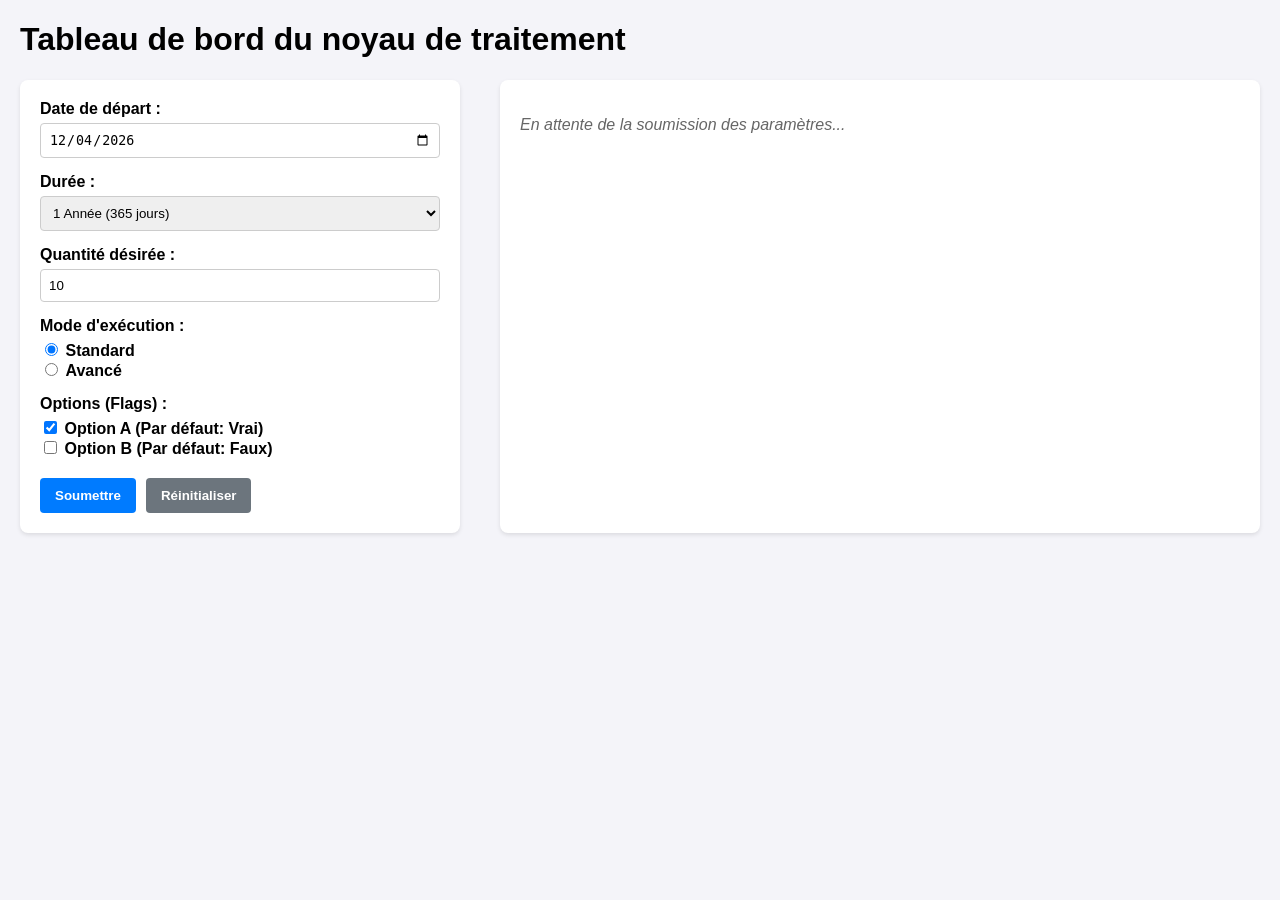
<file: proto/dashboard/templates/index.html>
<!DOCTYPE html>
<html lang="fr">
<head>
    <meta charset="UTF-8">
    <meta name="viewport" content="width=device-width, initial-scale=1.0">
    <title>Interface Noyau Python</title>
    <style>
        body {
            font-family: Arial, sans-serif;
            margin: 20px;
            background-color: #f4f4f9;
        }
        .container {
            display: flex;
            gap: 40px;
        }
        .left-panel {
            flex: 1;
            background: white;
            padding: 20px;
            border-radius: 8px;
            box-shadow: 0 2px 4px rgba(0,0,0,0.1);
            max-width: 400px;
        }
        .right-panel {
            flex: 1;
            background: white;
            padding: 20px;
            border-radius: 8px;
            box-shadow: 0 2px 4px rgba(0,0,0,0.1);
            min-height: 300px;
        }
        .form-group {
            margin-bottom: 15px;
        }
        label {
            display: block;
            margin-bottom: 5px;
            font-weight: bold;
        }
        input[type="date"], input[type="number"], select {
            width: 100%;
            padding: 8px;
            box-sizing: border-box;
            border: 1px solid #ccc;
            border-radius: 4px;
        }
        .radio-group, .checkbox-group {
            margin-top: 5px;
        }
        .actions {
            margin-top: 20px;
            display: flex;
            gap: 10px;
        }
        button {
            padding: 10px 15px;
            border: none;
            border-radius: 4px;
            cursor: pointer;
            font-weight: bold;
        }
        button[type="submit"] { background-color: #007bff; color: white; }
        button[type="reset"] { background-color: #6c757d; color: white; }
        button:hover { opacity: 0.9; }
        h3, h4 { color: #333; margin-top: 20px; border-bottom: 2px solid #eeeff1; padding-bottom: 5px;}
        ul { padding-left: 20px; }
        li { margin-bottom: 5px; }
    </style>
</head>
<body>

    <h1>Tableau de bord du noyau de traitement</h1>
    
    <div class="container">
        <!-- DIVISION GAUCHE : FORMULAIRE -->
        <div class="left-panel">
            <form id="paramForm" method="GET" action="/api/process">
                
                <div class="form-group">
                    <label for="start_date">Date de départ :</label>
                    <input type="date" id="start_date" name="start_date" required>
                </div>

                <div class="form-group">
                    <label for="duration_days">Durée :</label>
                    <select id="duration_days" name="duration_days">
                        <option value="7">1 Semaine (7 jours)</option>
                        <option value="28">1 Mois (28 jours)</option>
                        <option value="90">1 Trimestre (90 jours)</option>
                        <option value="365" selected>1 Année (365 jours)</option>
                        <option value="3653">1 Décennie (3653 jours)</option>
                    </select>
                </div>

                <div class="form-group">
                    <label for="quantity">Quantité désirée :</label>
                    <input type="number" id="quantity" name="quantity" value="10" min="1" required>
                </div>

                <div class="form-group">
                    <label>Mode d'exécution :</label>
                    <div class="radio-group">
                        <input type="radio" id="mode1" name="enum_option" value="standard" checked>
                        <label style="display:inline;" for="mode1">Standard</label>
                        <br>
                        <input type="radio" id="mode2" name="enum_option" value="avance">
                        <label style="display:inline;" for="mode2">Avancé</label>
                    </div>
                </div>

                <div class="form-group">
                    <label>Options (Flags) :</label>
                    <div class="checkbox-group">
                        <input type="checkbox" id="flag_feat1" name="flag_feat1" value="true" checked>
                        <label style="display:inline;" for="flag_feat1">Option A (Par défaut: Vrai)</label>
                        <br>
                        <input type="checkbox" id="flag_feat2" name="flag_feat2" value="true">
                        <label style="display:inline;" for="flag_feat2">Option B (Par défaut: Faux)</label>
                    </div>
                </div>

                <div class="actions">
                    <button type="submit">Soumettre</button>
                    <button type="reset" id="resetBtn">Réinitialiser</button>
                </div>
            </form>
        </div>

        <!-- DIVISION DROITE : RÉSULTATS DYNAMIQUES -->
        <div class="right-panel" id="resultPanel">
            <p style="color: #666; font-style: italic;">En attente de la soumission des paramètres...</p>
        </div>
    </div>

    <script>
        // Initialiser la date du jour par défaut dans le formulaire
        document.getElementById('start_date').valueAsDate = new Date();

        const form = document.getElementById('paramForm');
        const resultPanel = document.getElementById('resultPanel');

        form.addEventListener('submit', async (e) => {
            e.preventDefault(); // Empêche le rechargement brutal de la page

            // Récupération des données du formulaire
            const formData = new FormData(form);
            
            // Gestion explicite des boîtiers de sélection (checkboxes non cochées omises par FormData)
            const params = new URLSearchParams();
            params.append('start_date', formData.get('start_date'));
            params.append('duration_days', formData.get('duration_days'));
            params.append('quantity', formData.get('quantity'));
            params.append('enum_option', formData.get('enum_option'));
            params.append('flag_feat1', document.getElementById('flag_feat1').checked);
            params.append('flag_feat2', document.getElementById('flag_feat2').checked);

            // 1. Construit l'URL avec les paramètres visibles (Requête GET)
            const apiUrl = `/api/process?${params.toString()}`;
            
            // Optionnel : Met à jour la barre d'adresse du navigateur pour voir les paramètres
            window.history.pushState({}, '', `?${params.toString()}`);

            try {
                // 2. Envoi de la requête au serveur FastAPI
                const response = await fetch(apiUrl);
                if (!response.ok) throw new Error("Erreur serveur lors de la récupération");
                
                const jsonResult = await response.json();

                // 3. Génération dynamique du contenu HTML (H4 et UL)
                resultPanel.innerHTML = "<h2>Résultats du traitement</h2>";
                
                // Parcourt les clés du dictionnaire JSON (ex: "Statistiques globales", etc.)
                for (const [sectionTitle, items] of Object.entries(jsonResult)) {
                    // Crée le titre de section H4
                    const h4 = document.createElement('h4');
                    h4.textContent = sectionTitle;
                    resultPanel.appendChild(h4);

                    // Crée la liste UL
                    const ul = document.createElement('ul');
                    items.forEach(item => {
                        const li = document.createElement('li');
                        li.textContent = item;
                        ul.appendChild(li);
                    });
                    resultPanel.appendChild(ul);
                }

            } catch (error) {
                resultPanel.innerHTML = `<p style="color:red;">Erreur: ${error.message}</p>`;
            }
        });

        // Gestion du bouton Reset pour nettoyer la division de droite
        document.getElementById('resetBtn').addEventListener('click', () => {
            resultPanel.innerHTML = `<p style="color: #666; font-style: italic;">En attente de la soumission des paramètres...</p>`;
            document.getElementById('start_date').valueAsDate = new Date();
            window.history.pushState({}, '', window.location.pathname);
        });
    </script>
</body>
</html>
</file>
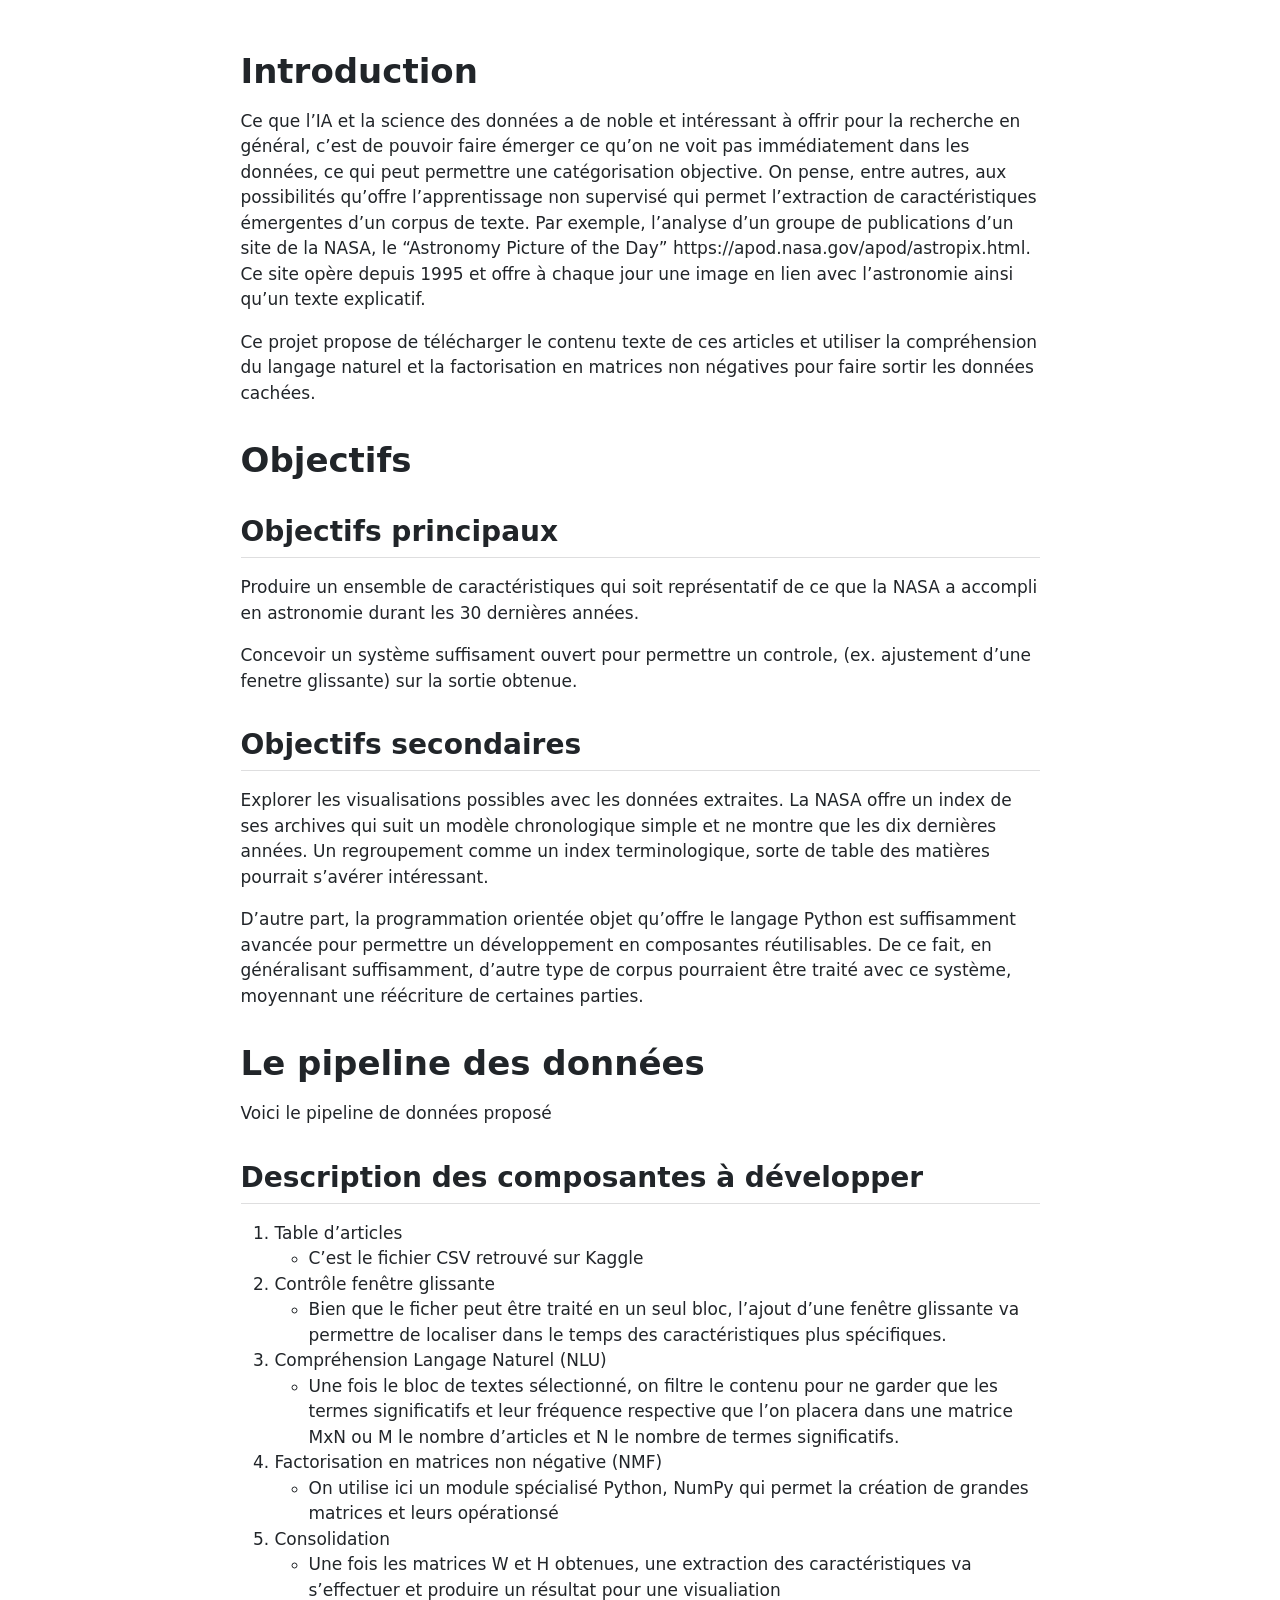
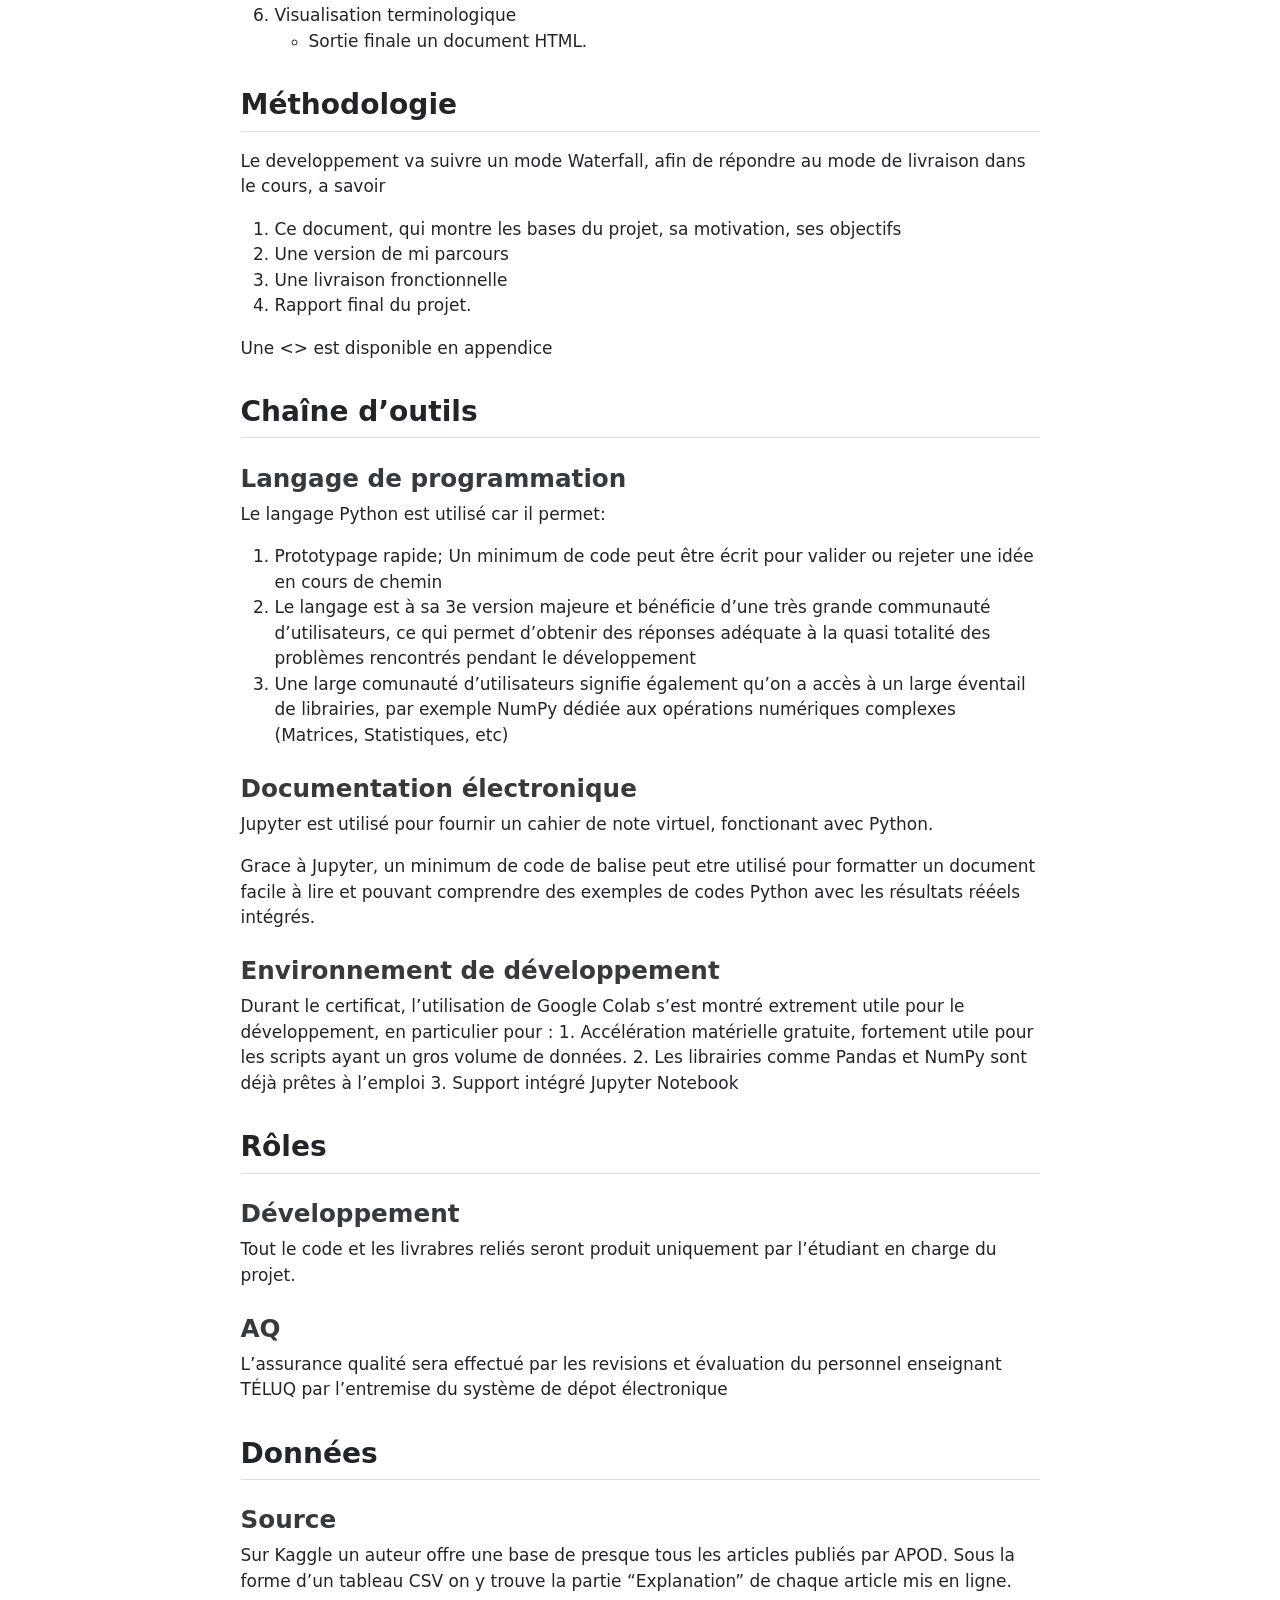
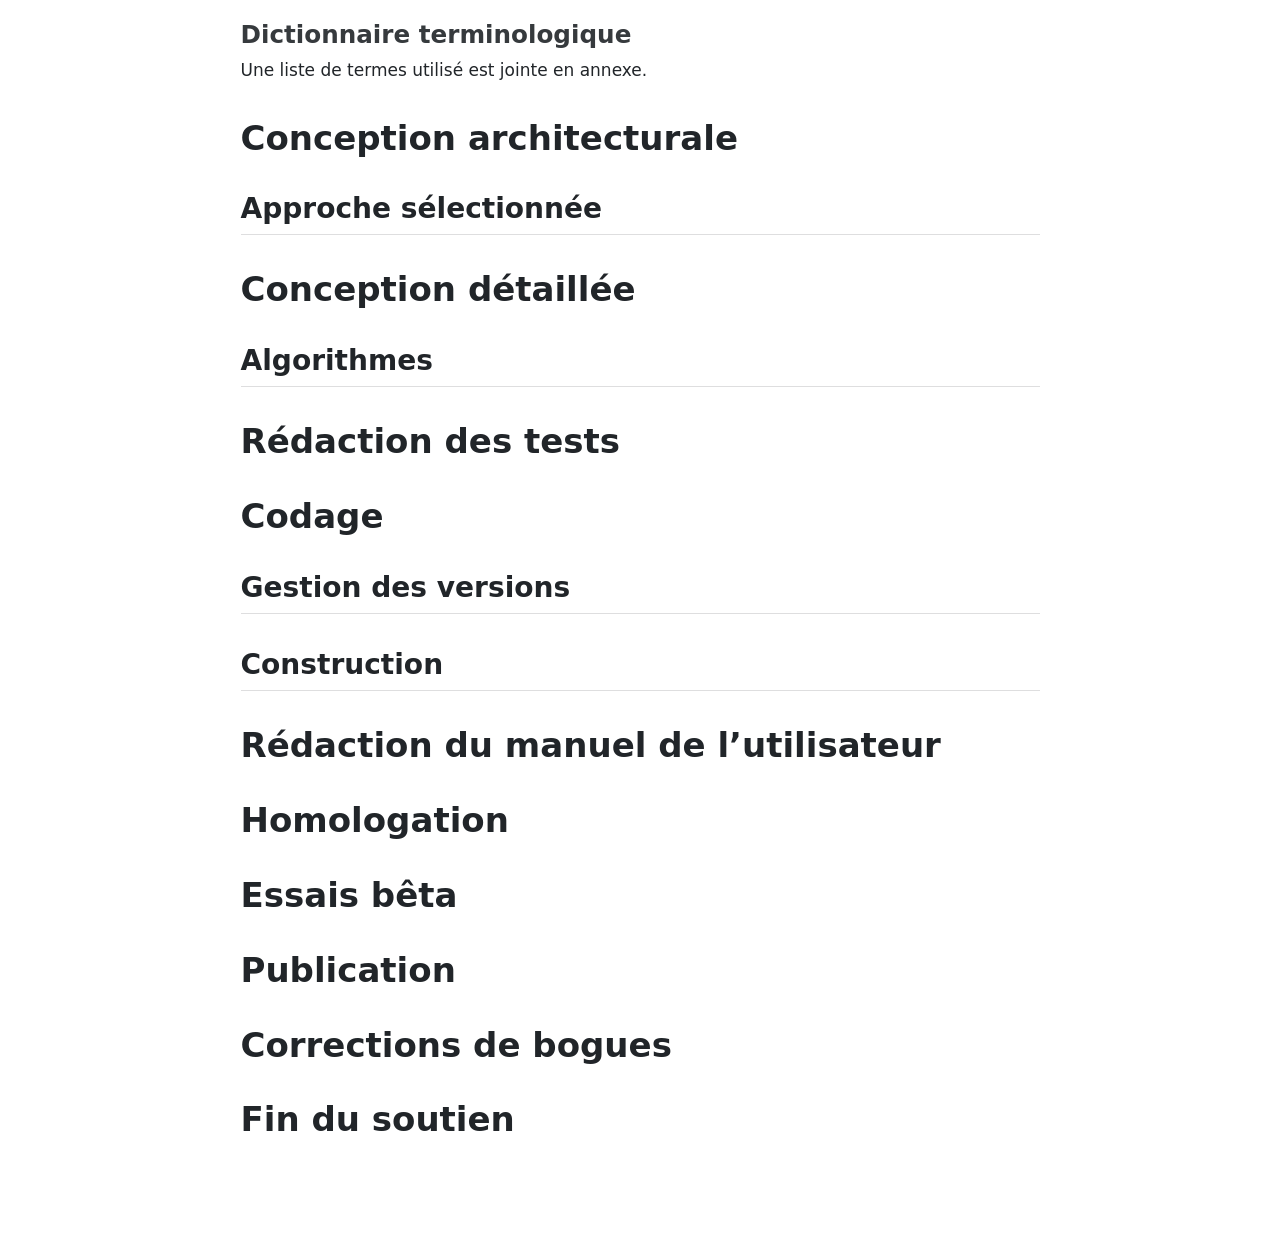
<file: doc/TN1 - Brouillon/SCI1402-TN1-DescriptionProjet_MartinLaplante.html>
<!DOCTYPE html>
<html xmlns="http://www.w3.org/1999/xhtml" lang="en" xml:lang="en"><head>

<meta charset="utf-8">
<meta name="generator" content="quarto-1.10.18">

<meta name="viewport" content="width=device-width, initial-scale=1.0, user-scalable=yes">


<title>sci1402-tn1-descriptionprojet_martinlaplante</title>
<style>
/* Default styles provided by pandoc.
** See https://pandoc.org/MANUAL.html#variables-for-html for config info.
*/
span.smallcaps{font-variant: small-caps;}
div.columns{display: flex; gap: 1.5em;}
div.column{flex: auto;}
@media screen {
div.columns{gap: min(4vw, 1.5em);}
div.column{overflow-x: auto;}
}
div.hanging-indent{margin-left: 1.5em; text-indent: -1.5em;}
ul.task-list{list-style: none;}
ul.task-list li input[type="checkbox"] {
  width: 0.8em;
  margin: 0 0.8em 0.2em -1em; /* quarto-specific, see https://github.com/quarto-dev/quarto-cli/issues/4556 */ 
  vertical-align: middle;
}
</style>


<script src="SCI1402-TN1-DescriptionProjet_MartinLaplante_files/libs/clipboard/clipboard.min.js"></script>
<script src="SCI1402-TN1-DescriptionProjet_MartinLaplante_files/libs/quarto-html/quarto.js" type="module"></script>
<script src="SCI1402-TN1-DescriptionProjet_MartinLaplante_files/libs/quarto-html/tabsets/tabsets.js" type="module"></script>
<script src="SCI1402-TN1-DescriptionProjet_MartinLaplante_files/libs/quarto-html/popper.min.js"></script>
<script src="SCI1402-TN1-DescriptionProjet_MartinLaplante_files/libs/quarto-html/tippy.umd.min.js"></script>
<script src="SCI1402-TN1-DescriptionProjet_MartinLaplante_files/libs/quarto-html/anchor.min.js"></script>
<link href="SCI1402-TN1-DescriptionProjet_MartinLaplante_files/libs/quarto-html/tippy.css" rel="stylesheet">
<link href="SCI1402-TN1-DescriptionProjet_MartinLaplante_files/libs/quarto-html/quarto-syntax-highlighting-64a204ab8560d761af7679ceaba22944.css" rel="stylesheet" id="quarto-text-highlighting-styles">
<script src="SCI1402-TN1-DescriptionProjet_MartinLaplante_files/libs/bootstrap/bootstrap.min.js"></script>
<link href="SCI1402-TN1-DescriptionProjet_MartinLaplante_files/libs/bootstrap/bootstrap-icons.css" rel="stylesheet">
<link href="SCI1402-TN1-DescriptionProjet_MartinLaplante_files/libs/bootstrap/bootstrap-215b371544c282197b31c8aa00ce3677.min.css" rel="stylesheet" append-hash="true" id="quarto-bootstrap" data-mode="light">


</head>

<body class="fullcontent quarto-light">

<div id="quarto-content" class="page-columns page-rows-contents page-layout-article">

<main class="content" id="quarto-document-content">




<section id="introduction" class="level1">
<h1>Introduction</h1>
<p>Ce que l’IA et la science des données a de noble et intéressant à offrir pour la recherche en général, c’est de pouvoir faire émerger ce qu’on ne voit pas immédiatement dans les données, ce qui peut permettre une catégorisation objective. On pense, entre autres, aux possibilités qu’offre l’apprentissage non supervisé qui permet l’extraction de caractéristiques émergentes d’un corpus de texte. Par exemple, l’analyse d’un groupe de publications d’un site de la NASA, le “Astronomy Picture of the Day” https://apod.nasa.gov/apod/astropix.html. Ce site opère depuis 1995 et offre à chaque jour une image en lien avec l’astronomie ainsi qu’un texte explicatif.</p>
<p>Ce projet propose de télécharger le contenu texte de ces articles et utiliser la compréhension du langage naturel et la factorisation en matrices non négatives pour faire sortir les données cachées.</p>
</section>
<section id="objectifs" class="level1">
<h1>Objectifs</h1>
<section id="objectifs-principaux" class="level2">
<h2 class="anchored" data-anchor-id="objectifs-principaux">Objectifs principaux</h2>
<p>Produire un ensemble de caractéristiques qui soit représentatif de ce que la NASA a accompli en astronomie durant les 30 dernières années.</p>
<p>Concevoir un système suffisament ouvert pour permettre un controle, (ex. ajustement d’une fenetre glissante) sur la sortie obtenue.</p>
</section>
<section id="objectifs-secondaires" class="level2">
<h2 class="anchored" data-anchor-id="objectifs-secondaires">Objectifs secondaires</h2>
<p>Explorer les visualisations possibles avec les données extraites. La NASA offre un index de ses archives qui suit un modèle chronologique simple et ne montre que les dix dernières années. Un regroupement comme un index terminologique, sorte de table des matières pourrait s’avérer intéressant.</p>
<p>D’autre part, la programmation orientée objet qu’offre le langage Python est suffisamment avancée pour permettre un développement en composantes réutilisables. De ce fait, en généralisant suffisamment, d’autre type de corpus pourraient être traité avec ce système, moyennant une réécriture de certaines parties.</p>
</section>
</section>
<section id="le-pipeline-des-données" class="level1">
<h1>Le pipeline des données</h1>
<p>Voici le pipeline de données proposé</p>
<section id="description-des-composantes-à-développer" class="level2">
<h2 class="anchored" data-anchor-id="description-des-composantes-à-développer">Description des composantes à développer</h2>
<ol type="1">
<li>Table d’articles
<ul>
<li>C’est le fichier CSV retrouvé sur Kaggle</li>
</ul></li>
<li>Contrôle fenêtre glissante
<ul>
<li>Bien que le ficher peut être traité en un seul bloc, l’ajout d’une fenêtre glissante va permettre de localiser dans le temps des caractéristiques plus spécifiques.</li>
</ul></li>
<li>Compréhension Langage Naturel (NLU)
<ul>
<li>Une fois le bloc de textes sélectionné, on filtre le contenu pour ne garder que les termes significatifs et leur fréquence respective que l’on placera dans une matrice MxN ou M le nombre d’articles et N le nombre de termes significatifs.</li>
</ul></li>
<li>Factorisation en matrices non négative (NMF)
<ul>
<li>On utilise ici un module spécialisé Python, NumPy qui permet la création de grandes matrices et leurs opérationsé</li>
</ul></li>
<li>Consolidation
<ul>
<li>Une fois les matrices W et H obtenues, une extraction des caractéristiques va s’effectuer et produire un résultat pour une visualiation</li>
</ul></li>
<li>Visualisation terminologique
<ul>
<li>Sortie finale un document HTML.</li>
</ul></li>
</ol>
</section>
<section id="méthodologie" class="level2">
<h2 class="anchored" data-anchor-id="méthodologie">Méthodologie</h2>
<p>Le developpement va suivre un mode Waterfall, afin de répondre au mode de livraison dans le cours, a savoir</p>
<ol type="1">
<li>Ce document, qui montre les bases du projet, sa motivation, ses objectifs</li>
<li>Une version de mi parcours</li>
<li>Une livraison fronctionnelle</li>
<li>Rapport final du projet.</li>
</ol>
<p>Une &lt;<work breakdown="" structure="">&gt; est disponible en appendice</work></p>
</section>
<section id="chaîne-doutils" class="level2">
<h2 class="anchored" data-anchor-id="chaîne-doutils">Chaîne d’outils</h2>
<section id="langage-de-programmation" class="level3">
<h3 class="anchored" data-anchor-id="langage-de-programmation">Langage de programmation</h3>
<p>Le langage Python est utilisé car il permet:</p>
<ol type="1">
<li>Prototypage rapide; Un minimum de code peut être écrit pour valider ou rejeter une idée en cours de chemin</li>
<li>Le langage est à sa 3e version majeure et bénéficie d’une très grande communauté d’utilisateurs, ce qui permet d’obtenir des réponses adéquate à la quasi totalité des problèmes rencontrés pendant le développement</li>
<li>Une large comunauté d’utilisateurs signifie également qu’on a accès à un large éventail de librairies, par exemple NumPy dédiée aux opérations numériques complexes (Matrices, Statistiques, etc)</li>
</ol>
</section>
<section id="documentation-électronique" class="level3">
<h3 class="anchored" data-anchor-id="documentation-électronique">Documentation électronique</h3>
<p>Jupyter est utilisé pour fournir un cahier de note virtuel, fonctionant avec Python.</p>
<p>Grace à Jupyter, un minimum de code de balise peut etre utilisé pour formatter un document facile à lire et pouvant comprendre des exemples de codes Python avec les résultats rééels intégrés.</p>
</section>
<section id="environnement-de-développement" class="level3">
<h3 class="anchored" data-anchor-id="environnement-de-développement">Environnement de développement</h3>
<p>Durant le certificat, l’utilisation de Google Colab s’est montré extrement utile pour le développement, en particulier pour : 1. Accélération matérielle gratuite, fortement utile pour les scripts ayant un gros volume de données. 2. Les librairies comme Pandas et NumPy sont déjà prêtes à l’emploi 3. Support intégré Jupyter Notebook</p>
</section>
</section>
<section id="rôles" class="level2">
<h2 class="anchored" data-anchor-id="rôles">Rôles</h2>
<section id="développement" class="level3">
<h3 class="anchored" data-anchor-id="développement">Développement</h3>
<p>Tout le code et les livrabres reliés seront produit uniquement par l’étudiant en charge du projet.</p>
</section>
<section id="aq" class="level3">
<h3 class="anchored" data-anchor-id="aq">AQ</h3>
<p>L’assurance qualité sera effectué par les revisions et évaluation du personnel enseignant TÉLUQ par l’entremise du système de dépot électronique</p>
</section>
</section>
<section id="données" class="level2">
<h2 class="anchored" data-anchor-id="données">Données</h2>
<section id="source" class="level3">
<h3 class="anchored" data-anchor-id="source">Source</h3>
<p>Sur Kaggle un auteur offre une base de presque tous les articles publiés par APOD. Sous la forme d’un tableau CSV on y trouve la partie “Explanation” de chaque article mis en ligne.</p>
</section>
<section id="dictionnaire-terminologique" class="level3">
<h3 class="anchored" data-anchor-id="dictionnaire-terminologique">Dictionnaire terminologique</h3>
<p>Une liste de termes utilisé est jointe en annexe.</p>
</section>
</section>
</section>
<section id="conception-architecturale" class="level1">
<h1>Conception architecturale</h1>
<section id="approche-sélectionnée" class="level2">
<h2 class="anchored" data-anchor-id="approche-sélectionnée">Approche sélectionnée</h2>
</section>
</section>
<section id="conception-détaillée" class="level1">
<h1>Conception détaillée</h1>
<section id="algorithmes" class="level2">
<h2 class="anchored" data-anchor-id="algorithmes">Algorithmes</h2>
</section>
</section>
<section id="rédaction-des-tests" class="level1">
<h1>Rédaction des tests</h1>
</section>
<section id="codage" class="level1">
<h1>Codage</h1>
<section id="gestion-des-versions" class="level2">
<h2 class="anchored" data-anchor-id="gestion-des-versions">Gestion des versions</h2>
</section>
<section id="construction" class="level2">
<h2 class="anchored" data-anchor-id="construction">Construction</h2>
</section>
</section>
<section id="rédaction-du-manuel-de-lutilisateur" class="level1">
<h1>Rédaction du manuel de l’utilisateur</h1>
</section>
<section id="homologation" class="level1">
<h1>Homologation</h1>
</section>
<section id="essais-bêta" class="level1">
<h1>Essais bêta</h1>
</section>
<section id="publication" class="level1">
<h1>Publication</h1>
</section>
<section id="corrections-de-bogues" class="level1">
<h1>Corrections de bogues</h1>
</section>
<section id="fin-du-soutien" class="level1">
<h1>Fin du soutien</h1>
</section>

</main>
<!-- /main column -->
<script id="quarto-html-after-body" type="application/javascript">
  window.document.addEventListener("DOMContentLoaded", function (event) {
    const icon = "";
    const anchorJS = new window.AnchorJS();
    anchorJS.options = {
      placement: 'right',
      icon: icon
    };
    anchorJS.add('.anchored');
    const isCodeAnnotation = (el) => {
      for (const clz of el.classList) {
        if (clz.startsWith('code-annotation-')) {                     
          return true;
        }
      }
      return false;
    }
    const onCopySuccess = function(e) {
      // button target
      const button = e.trigger;
      // don't keep focus
      button.blur();
      // flash "checked"
      button.classList.add('code-copy-button-checked');
      var currentTitle = button.getAttribute("title");
      button.setAttribute("title", "Copied!");
      let tooltip;
      if (window.bootstrap) {
        button.setAttribute("data-bs-toggle", "tooltip");
        button.setAttribute("data-bs-placement", "left");
        button.setAttribute("data-bs-title", "Copied!");
        tooltip = new bootstrap.Tooltip(button, 
          { trigger: "manual", 
            customClass: "code-copy-button-tooltip",
            offset: [0, -8]});
        tooltip.show();    
      }
      setTimeout(function() {
        if (tooltip) {
          tooltip.hide();
          button.removeAttribute("data-bs-title");
          button.removeAttribute("data-bs-toggle");
          button.removeAttribute("data-bs-placement");
        }
        button.setAttribute("title", currentTitle);
        button.classList.remove('code-copy-button-checked');
      }, 1000);
      // clear code selection
      e.clearSelection();
    }
    const getTextToCopy = function(trigger) {
      const outerScaffold = trigger.parentElement.cloneNode(true);
      const codeEl = outerScaffold.querySelector('code');
      for (const childEl of codeEl.children) {
        if (isCodeAnnotation(childEl)) {
          childEl.remove();
        }
      }
      return codeEl.innerText;
    }
    const clipboard = new window.ClipboardJS('.code-copy-button:not([data-in-quarto-modal])', {
      text: getTextToCopy
    });
    clipboard.on('success', onCopySuccess);
    if (window.document.getElementById('quarto-embedded-source-code-modal')) {
      const clipboardModal = new window.ClipboardJS('.code-copy-button[data-in-quarto-modal]', {
        text: getTextToCopy,
        container: window.document.getElementById('quarto-embedded-source-code-modal')
      });
      clipboardModal.on('success', onCopySuccess);
    }
      var localhostRegex = new RegExp(/^(?:http|https):\/\/localhost\:?[0-9]*\//);
      var mailtoRegex = new RegExp(/^mailto:/);
        var filterRegex = new RegExp('/' + window.location.host + '/');
      var isInternal = (href) => {
          return filterRegex.test(href) || localhostRegex.test(href) || mailtoRegex.test(href);
      }
      // Inspect non-navigation links and adorn them if external
     var links = window.document.querySelectorAll('a[href]:not(.nav-link):not(.navbar-brand):not(.toc-action):not(.sidebar-link):not(.sidebar-item-toggle):not(.pagination-link):not(.no-external):not([aria-hidden]):not(.dropdown-item):not(.quarto-navigation-tool):not(.about-link)');
      for (var i=0; i<links.length; i++) {
        const link = links[i];
        if (!isInternal(link.href)) {
          // undo the damage that might have been done by quarto-nav.js in the case of
          // links that we want to consider external
          if (link.dataset.originalHref !== undefined) {
            link.href = link.dataset.originalHref;
          }
        }
      }
    function tippyHover(el, contentFn, onTriggerFn, onUntriggerFn) {
      const config = {
        allowHTML: true,
        maxWidth: 500,
        delay: 100,
        arrow: false,
        appendTo: function(el) {
            return el.parentElement;
        },
        interactive: true,
        interactiveBorder: 10,
        theme: 'quarto',
        placement: 'bottom-start',
      };
      if (contentFn) {
        config.content = contentFn;
      }
      if (onTriggerFn) {
        config.onTrigger = onTriggerFn;
      }
      if (onUntriggerFn) {
        config.onUntrigger = onUntriggerFn;
      }
      window.tippy(el, config); 
    }
    const noterefs = window.document.querySelectorAll('a[role="doc-noteref"]');
    for (var i=0; i<noterefs.length; i++) {
      const ref = noterefs[i];
      tippyHover(ref, function() {
        // use id or data attribute instead here
        let href = ref.getAttribute('data-footnote-href') || ref.getAttribute('href');
        try { href = new URL(href).hash; } catch {}
        const id = href.replace(/^#\/?/, "");
        const note = window.document.getElementById(id);
        if (note) {
          return note.innerHTML;
        } else {
          return "";
        }
      });
    }
    const xrefs = window.document.querySelectorAll('a.quarto-xref');
    const processXRef = (id, note) => {
      // Strip column container classes
      const stripColumnClz = (el) => {
        el.classList.remove("page-full", "page-columns");
        if (el.children) {
          for (const child of el.children) {
            stripColumnClz(child);
          }
        }
      }
      stripColumnClz(note)
      if (id === null || id.startsWith('sec-')) {
        // Special case sections, only their first couple elements
        const container = document.createElement("div");
        if (note.children && note.children.length > 2) {
          container.appendChild(note.children[0].cloneNode(true));
          for (let i = 1; i < note.children.length; i++) {
            const child = note.children[i];
            if (child.tagName === "P" && child.innerText === "") {
              continue;
            } else {
              container.appendChild(child.cloneNode(true));
              break;
            }
          }
          if (window.Quarto?.typesetMath) {
            window.Quarto.typesetMath(container);
          }
          return container.innerHTML
        } else {
          if (window.Quarto?.typesetMath) {
            window.Quarto.typesetMath(note);
          }
          return note.innerHTML;
        }
      } else {
        // Remove any anchor links if they are present
        const anchorLink = note.querySelector('a.anchorjs-link');
        if (anchorLink) {
          anchorLink.remove();
        }
        if (window.Quarto?.typesetMath) {
          window.Quarto.typesetMath(note);
        }
        if (note.classList.contains("callout")) {
          return note.outerHTML;
        } else {
          return note.innerHTML;
        }
      }
    }
    for (var i=0; i<xrefs.length; i++) {
      const xref = xrefs[i];
      tippyHover(xref, undefined, function(instance) {
        instance.disable();
        let url = xref.getAttribute('href');
        let hash = undefined; 
        if (url.startsWith('#')) {
          hash = url;
        } else {
          try { hash = new URL(url).hash; } catch {}
        }
        if (hash) {
          const id = hash.replace(/^#\/?/, "");
          const note = window.document.getElementById(id);
          if (note !== null) {
            try {
              const html = processXRef(id, note.cloneNode(true));
              instance.setContent(html);
            } finally {
              instance.enable();
              instance.show();
            }
          } else {
            // See if we can fetch this
            fetch(url.split('#')[0])
            .then(res => res.text())
            .then(html => {
              const parser = new DOMParser();
              const htmlDoc = parser.parseFromString(html, "text/html");
              const note = htmlDoc.getElementById(id);
              if (note !== null) {
                const html = processXRef(id, note);
                instance.setContent(html);
              } 
            }).finally(() => {
              instance.enable();
              instance.show();
            });
          }
        } else {
          // See if we can fetch a full url (with no hash to target)
          // This is a special case and we should probably do some content thinning / targeting
          fetch(url)
          .then(res => res.text())
          .then(html => {
            const parser = new DOMParser();
            const htmlDoc = parser.parseFromString(html, "text/html");
            const note = htmlDoc.querySelector('main.content');
            if (note !== null) {
              // This should only happen for chapter cross references
              // (since there is no id in the URL)
              // remove the first header
              if (note.children.length > 0 && note.children[0].tagName === "HEADER") {
                note.children[0].remove();
              }
              const html = processXRef(null, note);
              instance.setContent(html);
            } 
          }).finally(() => {
            instance.enable();
            instance.show();
          });
        }
      }, function(instance) {
      });
    }
        let selectedAnnoteEl;
        const selectorForAnnotation = ( cell, annotation) => {
          let cellAttr = 'data-code-cell="' + cell + '"';
          let lineAttr = 'data-code-annotation="' +  annotation + '"';
          const selector = 'span[' + cellAttr + '][' + lineAttr + ']';
          return selector;
        }
        const selectCodeLines = (annoteEl) => {
          const doc = window.document;
          const targetCell = annoteEl.getAttribute("data-target-cell");
          const targetAnnotation = annoteEl.getAttribute("data-target-annotation");
          const annoteSpan = window.document.querySelector(selectorForAnnotation(targetCell, targetAnnotation));
          const lines = annoteSpan.getAttribute("data-code-lines").split(",");
          const lineIds = lines.map((line) => {
            return targetCell + "-" + line;
          })
          let top = null;
          let height = null;
          let parent = null;
          if (lineIds.length > 0) {
              //compute the position of the single el (top and bottom and make a div)
              const el = window.document.getElementById(lineIds[0]);
              top = el.offsetTop;
              height = el.offsetHeight;
              parent = el.parentElement.parentElement;
            if (lineIds.length > 1) {
              const lastEl = window.document.getElementById(lineIds[lineIds.length - 1]);
              const bottom = lastEl.offsetTop + lastEl.offsetHeight;
              height = bottom - top;
            }
            if (top !== null && height !== null && parent !== null) {
              // cook up a div (if necessary) and position it 
              let div = window.document.getElementById("code-annotation-line-highlight");
              if (div === null) {
                div = window.document.createElement("div");
                div.setAttribute("id", "code-annotation-line-highlight");
                div.style.position = 'absolute';
                parent.appendChild(div);
              }
              div.style.top = top - 2 + "px";
              div.style.height = height + 4 + "px";
              div.style.left = 0;
              let gutterDiv = window.document.getElementById("code-annotation-line-highlight-gutter");
              if (gutterDiv === null) {
                gutterDiv = window.document.createElement("div");
                gutterDiv.setAttribute("id", "code-annotation-line-highlight-gutter");
                gutterDiv.style.position = 'absolute';
                const codeCell = window.document.getElementById(targetCell);
                const gutter = codeCell.querySelector('.code-annotation-gutter');
                gutter.appendChild(gutterDiv);
              }
              gutterDiv.style.top = top - 2 + "px";
              gutterDiv.style.height = height + 4 + "px";
            }
            selectedAnnoteEl = annoteEl;
          }
        };
        const unselectCodeLines = () => {
          const elementsIds = ["code-annotation-line-highlight", "code-annotation-line-highlight-gutter"];
          elementsIds.forEach((elId) => {
            const div = window.document.getElementById(elId);
            if (div) {
              div.remove();
            }
          });
          selectedAnnoteEl = undefined;
        };
          // Handle positioning of the toggle
      window.addEventListener(
        "resize",
        throttle(() => {
          elRect = undefined;
          if (selectedAnnoteEl) {
            selectCodeLines(selectedAnnoteEl);
          }
        }, 10)
      );
      function throttle(fn, ms) {
      let throttle = false;
      let timer;
        return (...args) => {
          if(!throttle) { // first call gets through
              fn.apply(this, args);
              throttle = true;
          } else { // all the others get throttled
              if(timer) clearTimeout(timer); // cancel #2
              timer = setTimeout(() => {
                fn.apply(this, args);
                timer = throttle = false;
              }, ms);
          }
        };
      }
        // Attach click handler to the DT
        const annoteDls = window.document.querySelectorAll('dt[data-target-cell]');
        for (const annoteDlNode of annoteDls) {
          annoteDlNode.addEventListener('click', (event) => {
            const clickedEl = event.target;
            if (clickedEl !== selectedAnnoteEl) {
              unselectCodeLines();
              const activeEl = window.document.querySelector('dt[data-target-cell].code-annotation-active');
              if (activeEl) {
                activeEl.classList.remove('code-annotation-active');
              }
              selectCodeLines(clickedEl);
              clickedEl.classList.add('code-annotation-active');
            } else {
              // Unselect the line
              unselectCodeLines();
              clickedEl.classList.remove('code-annotation-active');
            }
          });
        }
    const findCites = (el) => {
      const parentEl = el.parentElement;
      if (parentEl) {
        const cites = parentEl.dataset.cites;
        if (cites) {
          return {
            el,
            cites: cites.split(' ')
          };
        } else {
          return findCites(el.parentElement)
        }
      } else {
        return undefined;
      }
    };
    var bibliorefs = window.document.querySelectorAll('a[role="doc-biblioref"]');
    for (var i=0; i<bibliorefs.length; i++) {
      const ref = bibliorefs[i];
      const citeInfo = findCites(ref);
      if (citeInfo) {
        tippyHover(citeInfo.el, function() {
          var popup = window.document.createElement('div');
          citeInfo.cites.forEach(function(cite) {
            var citeDiv = window.document.createElement('div');
            citeDiv.classList.add('hanging-indent');
            citeDiv.classList.add('csl-entry');
            var biblioDiv = window.document.getElementById('ref-' + cite);
            if (biblioDiv) {
              citeDiv.innerHTML = biblioDiv.innerHTML;
            }
            popup.appendChild(citeDiv);
          });
          return popup.innerHTML;
        });
      }
    }
  });
  </script>
</div> <!-- /content -->




</body></html>
</file>
<file: doc/TN1 - Brouillon/SCI1402-TN1-DescriptionProjet_MartinLaplante_files/libs/quarto-html/tippy.css>
.tippy-box[data-animation=fade][data-state=hidden]{opacity:0}[data-tippy-root]{max-width:calc(100vw - 10px)}.tippy-box{position:relative;background-color:#333;color:#fff;border-radius:4px;font-size:14px;line-height:1.4;white-space:normal;outline:0;transition-property:transform,visibility,opacity}.tippy-box[data-placement^=top]>.tippy-arrow{bottom:0}.tippy-box[data-placement^=top]>.tippy-arrow:before{bottom:-7px;left:0;border-width:8px 8px 0;border-top-color:initial;transform-origin:center top}.tippy-box[data-placement^=bottom]>.tippy-arrow{top:0}.tippy-box[data-placement^=bottom]>.tippy-arrow:before{top:-7px;left:0;border-width:0 8px 8px;border-bottom-color:initial;transform-origin:center bottom}.tippy-box[data-placement^=left]>.tippy-arrow{right:0}.tippy-box[data-placement^=left]>.tippy-arrow:before{border-width:8px 0 8px 8px;border-left-color:initial;right:-7px;transform-origin:center left}.tippy-box[data-placement^=right]>.tippy-arrow{left:0}.tippy-box[data-placement^=right]>.tippy-arrow:before{left:-7px;border-width:8px 8px 8px 0;border-right-color:initial;transform-origin:center right}.tippy-box[data-inertia][data-state=visible]{transition-timing-function:cubic-bezier(.54,1.5,.38,1.11)}.tippy-arrow{width:16px;height:16px;color:#333}.tippy-arrow:before{content:"";position:absolute;border-color:transparent;border-style:solid}.tippy-content{position:relative;padding:5px 9px;z-index:1}
</file>
<file: doc/TN1 - Brouillon/SCI1402-TN1-DescriptionProjet_MartinLaplante_files/libs/quarto-html/quarto-syntax-highlighting-64a204ab8560d761af7679ceaba22944.css>
/* quarto syntax highlight colors */
:root {
  --quarto-hl-ot-color: #003B4F;
  --quarto-hl-at-color: #657422;
  --quarto-hl-ss-color: #20794D;
  --quarto-hl-an-color: #5E5E5E;
  --quarto-hl-fu-color: #4758AB;
  --quarto-hl-st-color: #20794D;
  --quarto-hl-cf-color: #003B4F;
  --quarto-hl-op-color: #5E5E5E;
  --quarto-hl-er-color: #AD0000;
  --quarto-hl-bn-color: #AD0000;
  --quarto-hl-al-color: #AD0000;
  --quarto-hl-va-color: #111111;
  --quarto-hl-bu-color: inherit;
  --quarto-hl-ex-color: inherit;
  --quarto-hl-pp-color: #AD0000;
  --quarto-hl-in-color: #5E5E5E;
  --quarto-hl-vs-color: #20794D;
  --quarto-hl-wa-color: #5E5E5E;
  --quarto-hl-do-color: #5E5E5E;
  --quarto-hl-im-color: #00769E;
  --quarto-hl-ch-color: #20794D;
  --quarto-hl-dt-color: #AD0000;
  --quarto-hl-fl-color: #AD0000;
  --quarto-hl-co-color: #5E5E5E;
  --quarto-hl-cv-color: #5E5E5E;
  --quarto-hl-cn-color: #8f5902;
  --quarto-hl-sc-color: #5E5E5E;
  --quarto-hl-dv-color: #AD0000;
  --quarto-hl-kw-color: #003B4F;
}

/* other quarto variables */
:root {
  --quarto-font-monospace: SFMono-Regular, Menlo, Monaco, Consolas, "Liberation Mono", "Courier New", monospace;
}

/* syntax highlight based on Pandoc's rules */
pre > code.sourceCode > span {
  color: #003B4F;
}

code.sourceCode > span {
  color: #003B4F;
}

div.sourceCode,
div.sourceCode pre.sourceCode {
  color: #003B4F;
}

/* Normal */
code span {
  color: #003B4F;
}

/* Alert */
code span.al {
  color: #AD0000;
  font-style: inherit;
}

/* Annotation */
code span.an {
  color: #5E5E5E;
  font-style: inherit;
}

/* Attribute */
code span.at {
  color: #657422;
  font-style: inherit;
}

/* BaseN */
code span.bn {
  color: #AD0000;
  font-style: inherit;
}

/* BuiltIn */
code span.bu {
  font-style: inherit;
}

/* ControlFlow */
code span.cf {
  color: #003B4F;
  font-weight: bold;
  font-style: inherit;
}

/* Char */
code span.ch {
  color: #20794D;
  font-style: inherit;
}

/* Constant */
code span.cn {
  color: #8f5902;
  font-style: inherit;
}

/* Comment */
code span.co {
  color: #5E5E5E;
  font-style: inherit;
}

/* CommentVar */
code span.cv {
  color: #5E5E5E;
  font-style: italic;
}

/* Documentation */
code span.do {
  color: #5E5E5E;
  font-style: italic;
}

/* DataType */
code span.dt {
  color: #AD0000;
  font-style: inherit;
}

/* DecVal */
code span.dv {
  color: #AD0000;
  font-style: inherit;
}

/* Error */
code span.er {
  color: #AD0000;
  font-style: inherit;
}

/* Extension */
code span.ex {
  font-style: inherit;
}

/* Float */
code span.fl {
  color: #AD0000;
  font-style: inherit;
}

/* Function */
code span.fu {
  color: #4758AB;
  font-style: inherit;
}

/* Import */
code span.im {
  color: #00769E;
  font-style: inherit;
}

/* Information */
code span.in {
  color: #5E5E5E;
  font-style: inherit;
}

/* Keyword */
code span.kw {
  color: #003B4F;
  font-weight: bold;
  font-style: inherit;
}

/* Operator */
code span.op {
  color: #5E5E5E;
  font-style: inherit;
}

/* Other */
code span.ot {
  color: #003B4F;
  font-style: inherit;
}

/* Preprocessor */
code span.pp {
  color: #AD0000;
  font-style: inherit;
}

/* SpecialChar */
code span.sc {
  color: #5E5E5E;
  font-style: inherit;
}

/* SpecialString */
code span.ss {
  color: #20794D;
  font-style: inherit;
}

/* String */
code span.st {
  color: #20794D;
  font-style: inherit;
}

/* Variable */
code span.va {
  color: #111111;
  font-style: inherit;
}

/* VerbatimString */
code span.vs {
  color: #20794D;
  font-style: inherit;
}

/* Warning */
code span.wa {
  color: #5E5E5E;
  font-style: italic;
}

.prevent-inlining {
  content: "</";
}

/*# sourceMappingURL=9d8d5bb603a83b8298b89080a598c93b.css.map */
</file>
